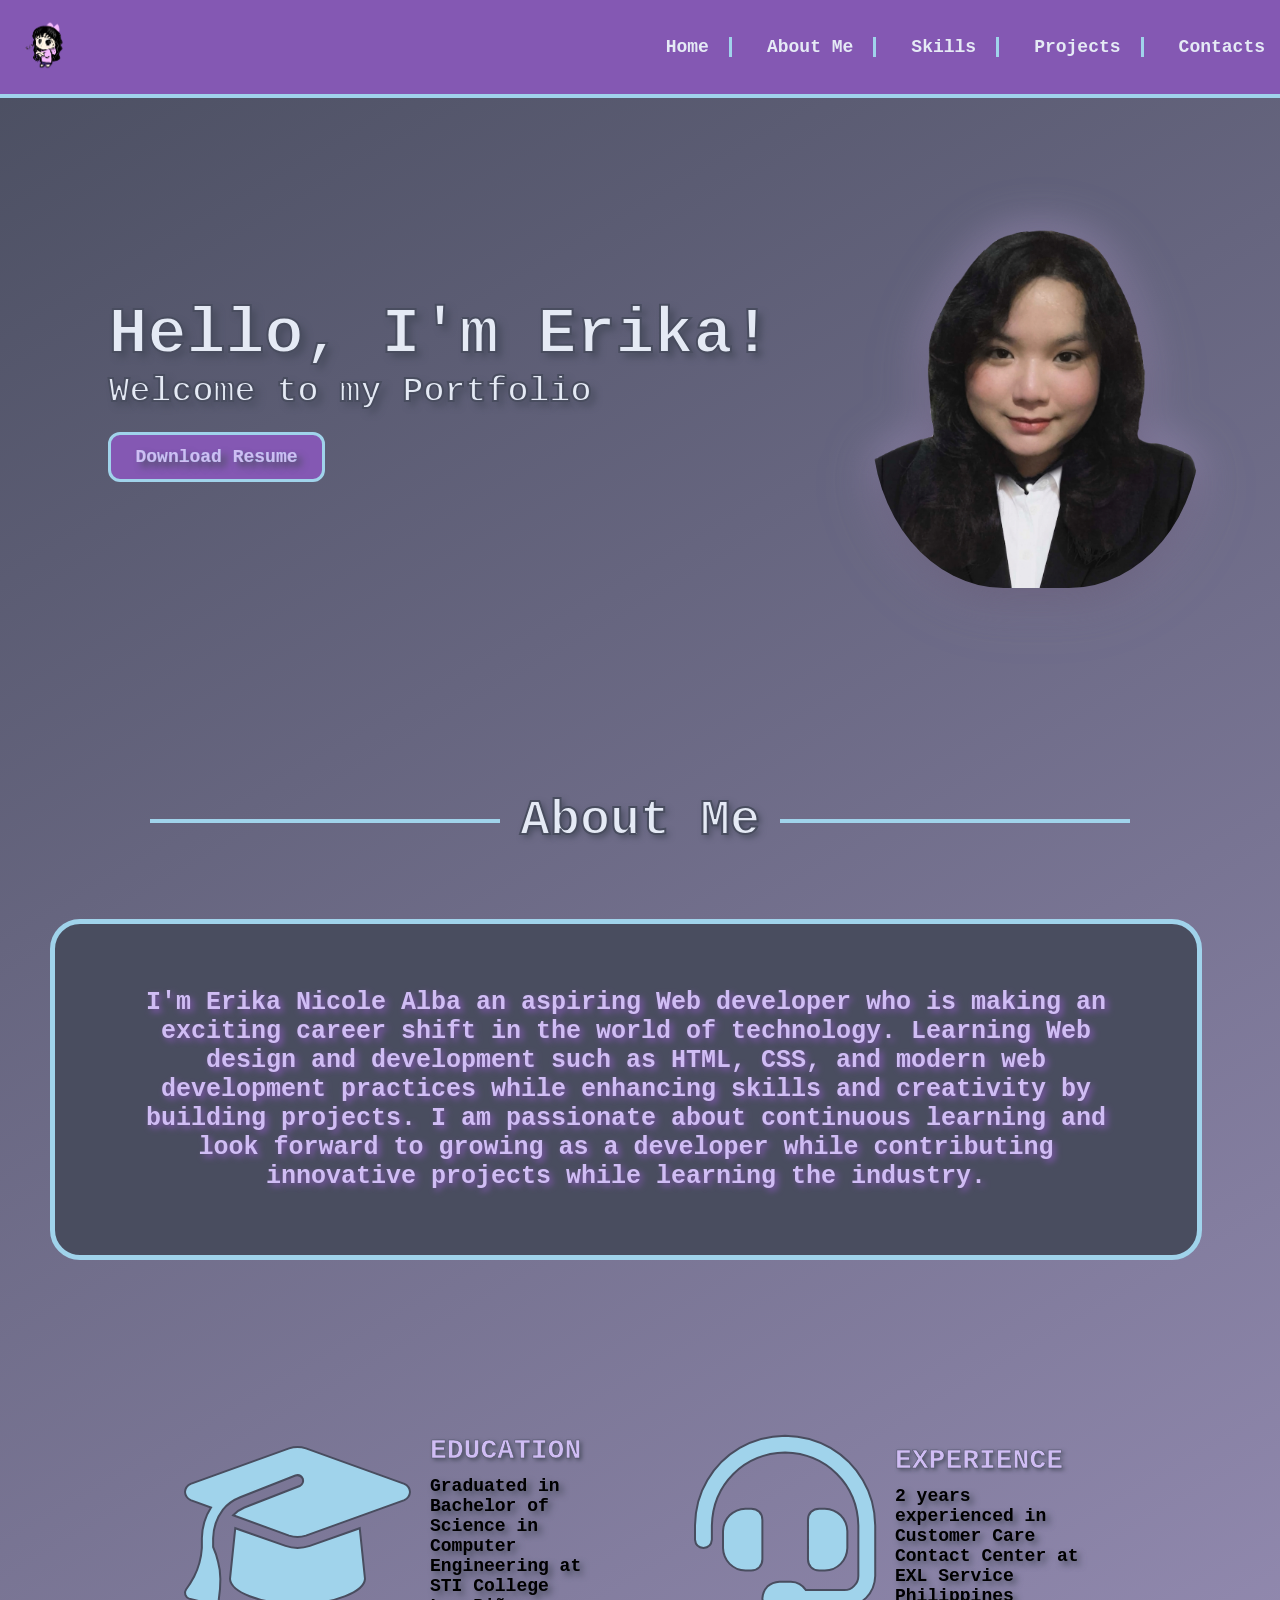
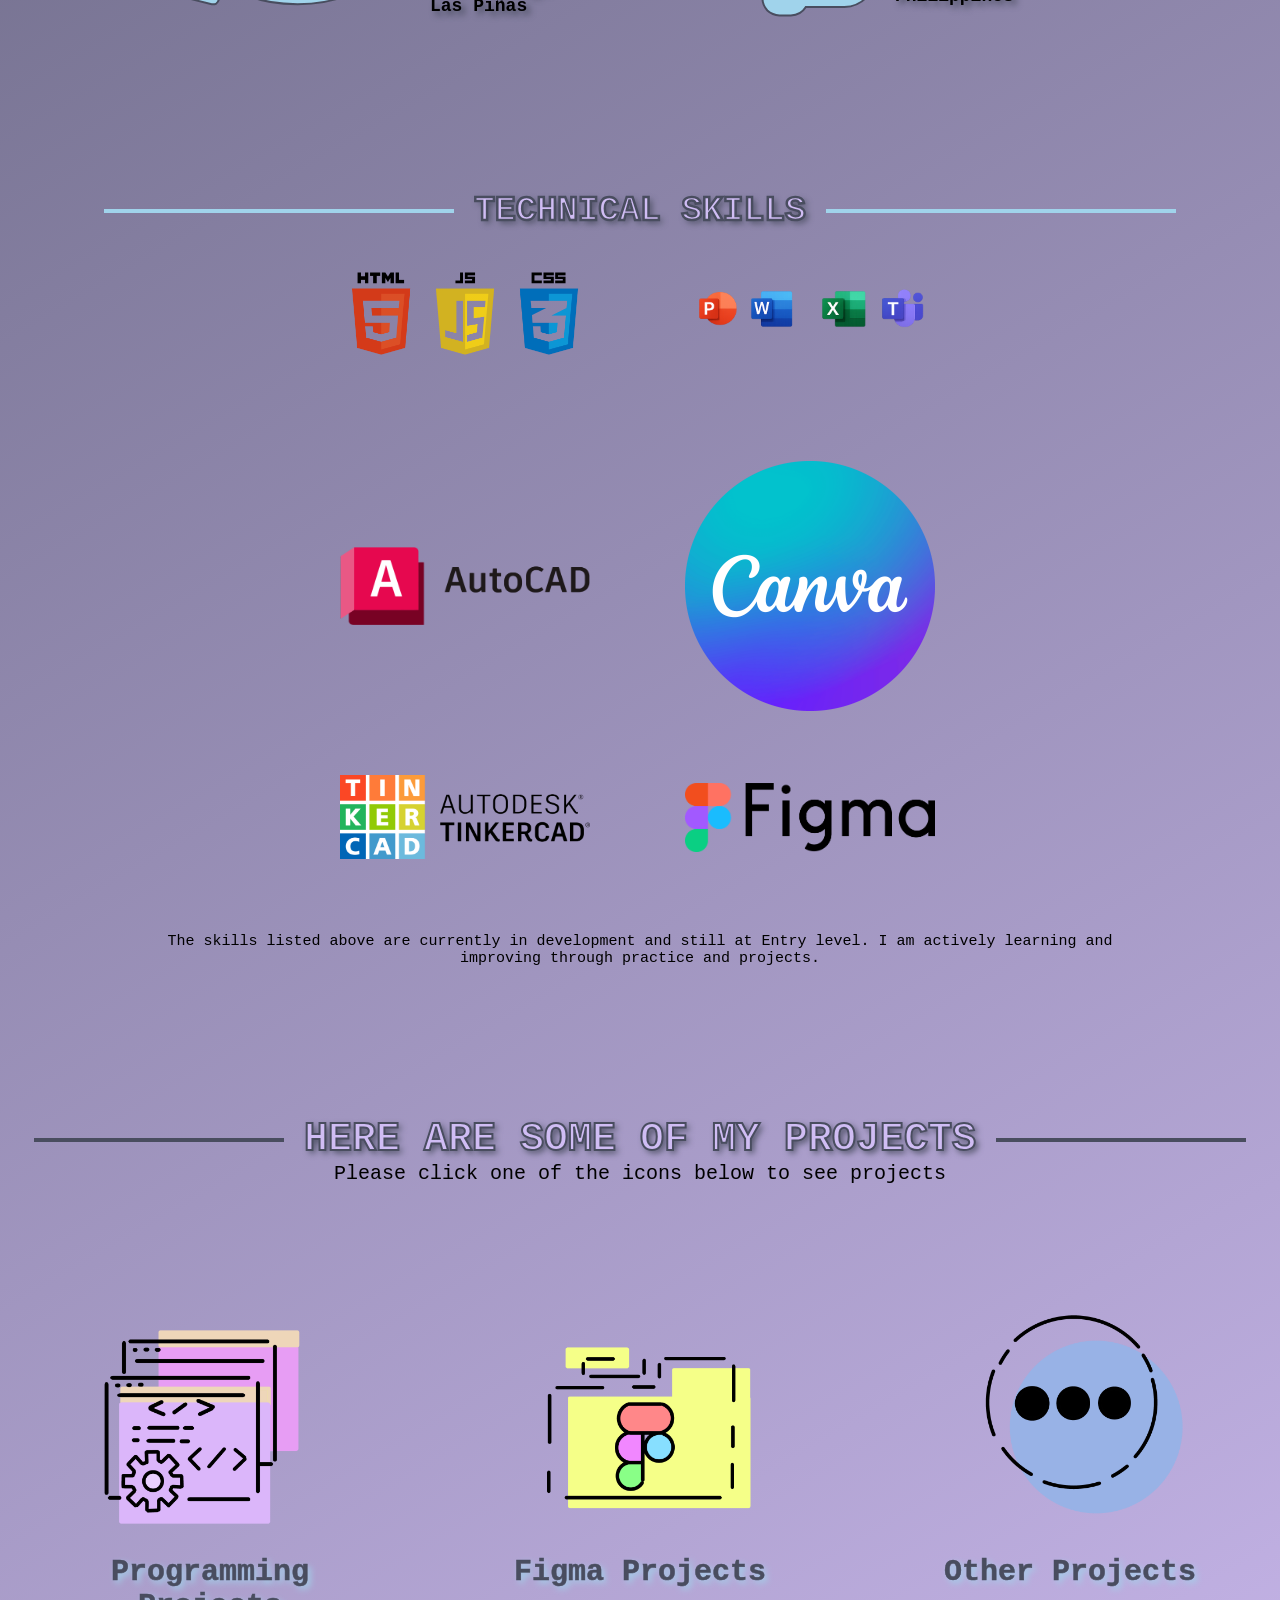
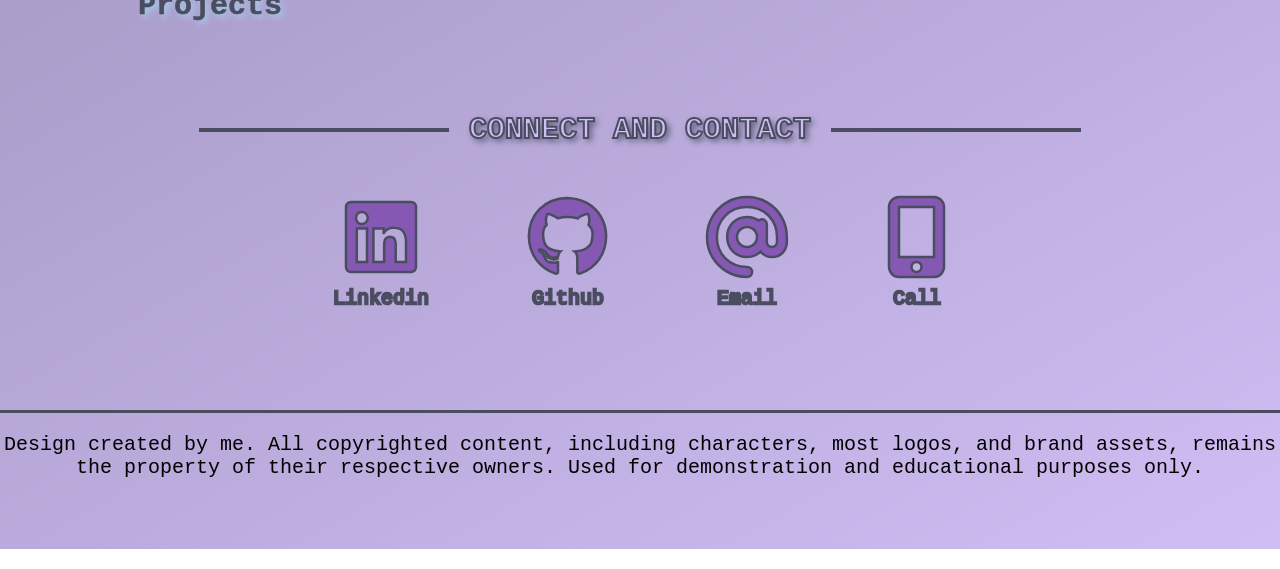
<file: index.html>
<!DOCTYPE html>
<html lang="en">
<head>
    <meta name="viewport" content="width=device-width, initial-scale=1.0">
    <link rel="stylesheet" href="main.css">  
    <link rel="stylesheet" href="https://cdnjs.cloudflare.com/ajax/libs/font-awesome/6.5.1/css/all.min.css">
</head>
<body>
    <nav id="navbar" class="nav">
        <div class="logo">
    <img src="images/LOGOGO.png" alt="Erika Logo">
    </div> 
        <ul class="nav-list">
          <li>
            <a href="#home">Home</a>
            </li>
            <li>
            <a href="#aboutme">About Me</a>
            </li>
            <li>
            <a href="#skill">Skills</a>
            </li>
          <li>
            <a href="#projects">Projects</a>
            </li>
          <li>
            <a href="#contact">Contacts</a>
            </li>
          </ul>
        </nav>
<!-----------HOME--------------->
    <section id="home" class="home">
        <div class="home-text">
        <h1 class="one">Hello, I'm Erika!</h1>
        <p class="two">Welcome to my Portfolio</p>

        <a href="images/ERIKA_NICOLE_ALBA--RESUME.pdf" download="Erika_Alba_Resume.pdf"  class="resume">
        Download Resume 
        </a>

        </div>
        
        <div class="picture-profile"> <!---DONT FORGET TO CHANGE PHOTO---->
        <img src="images/MePhoto.png" alt="Erika Logo">
         </div> 
         </section>

<!-----------ABOUT ME------------->
    <section id="aboutme" class="aboutme">
        <div class="about-text">
            <h1 class="a">About Me</h1>
            <p class="b">I'm Erika Nicole Alba an aspiring Web developer who is 
                making an exciting career shift in the world of technology. 
                Learning Web design and development such as HTML, CSS, and 
                modern web development practices while enhancing skills and 
                creativity by building projects. I am passionate about continuous 
                learning and look forward to growing as a 
                developer while contributing innovative projects while learning 
                the industry.</p>

            </div>
        <div class="icon-container">

        <div class="icon-card">
         <i class="fa-solid fa-graduation-cap"></i>

         <div class="icon-text">
        <p>EDUCATION</p>
        <span>Graduated in Bachelor of Science in Computer Engineering at STI College Las Piñas</span>
        </div>
        </div>

        <div class="icon-card">
        <i class="fas fa-headset"></i>

        <div class="icon-text">
        <p>EXPERIENCE</p>
        <span>2 years experienced in Customer Care Contact Center at EXL Service Philippines</span>
        </div>
        </div>
    </section>
    

<!-------------SKILLS---------------->
    <section id="skill" class="skill">

    <div class="skill-text">
        <h1>TECHNICAL SKILLS</h1>
    </div>

    <div class="skill-list">

        <div class="skill-img">
            <img src="images/skills/html.png" alt="HTML">
        </div>

        <div class="skill-img">
            <img src="images/skills/microsoft.png" alt="Microsoft">
        </div>

        <div class="skill-img">
            <img src="images/skills/autocad.png" alt="AutoCAD">
        </div>

        <div class="skill-img">
            <img src="images/skills/canva.png" alt="Canva">
        </div>

        <div class="skill-img">
            <img src="images/skills/tinkercad.png" alt="Tinkercad">
        </div>

        <div class="skill-img">
            <img src="images/skills/figma.png" alt="Figma">
        </div>
    </div>

     <div class="skill-note">
            <p class="skill-note-p"> The skills listed above are currently in development and 
                still at Entry level. I am actively learning and 
                improving through practice and projects.
        </div>
</section>

<!-----------------PROJECTS------------->
    <section id="projects">
    <h2 class="section-header">HERE ARE SOME OF MY PROJECTS</h2>
    <p class="section-note">
        Please click one of the icons below to see projects
    </p>

    <div class="project-container">

        <a href="coding.html" class="section-project">
            <img class="section-icons" src="images/coding.png" alt="Programming">
            <p class="project-title">
                <span class="title">Programming Projects</span>
            </p>
        </a>

        <a href="figma.html" class="section-project">
            <img class="section-icons" src="images/figma.png" alt="Figma">
            <p class="project-title">
                <span class="title">Figma Projects</span>
            </p>
        </a>

        <a href="other.html" class="section-project">
            <img class="section-icons" src="images/others.png" alt="Other">
            <p class="project-title">
                <span class="title">Other Projects</span>
            </p>
        </a>

    </div>
</section>

 <!--CONTACTS-->
         <section id="contact" class="contact-section">
          <div class="contact-section-header">
            <h1>CONNECT AND CONTACT</h1>
            </div>
          <div class="profile-link">
            <a href="https://www.linkedin.com/in/erika-nicole-alba-476012263" target="_blank" class="btn contact-details">
            <i class="fab fa-linkedin">
              </i>
            Linkedin
            </a>
            <a id="profile-link" href="https://github.com/ErikaAlba07" target="_blank" class="btn contact-details">
            <i class="fab fa-github">
              </i>
            Github
            </a>
            <a href="mailto:erikanicole.alba@outlook.com" class="btn contact-details">
            <i class="fas fa-at"></i>
            Email
            </a>

            <a href="tel:+639558328182"  class="btn contact-details">
            <i class="fas fa-mobile-alt"></i>
            Call
            </a>

    </div>

</section>
<!--DISCLAIMER-->
        <footer>
            
            <p> Design created by me. All copyrighted content, including characters, 
                most logos, and brand assets, 
                remains the property of their respective owners. 
                Used for demonstration and educational purposes only.</p>
      </footer>
</body>
</html>
</file>
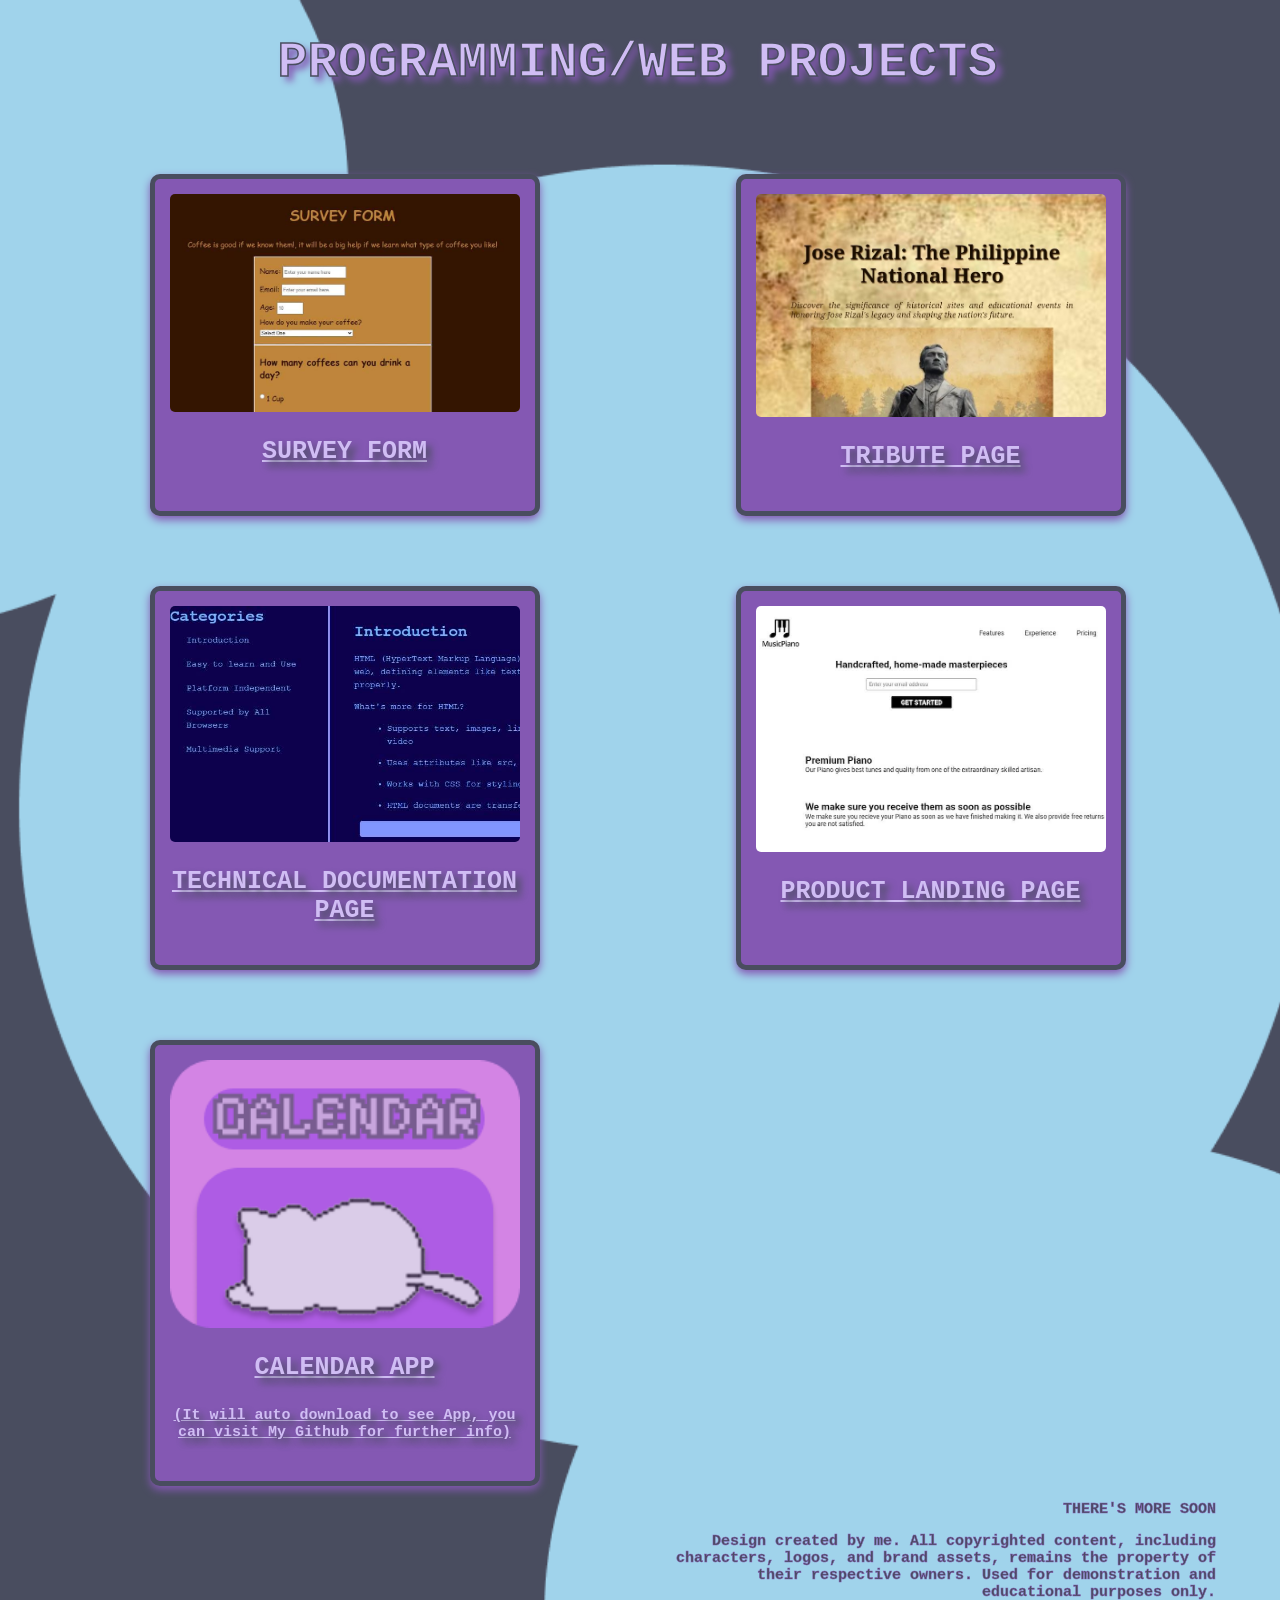
<file: coding.html>
<!DOCTYPE html>
<html lang="en">
<head>
    <link rel="stylesheet" href="coding.css">  
</head>
<body>
   <!---TITLE-->
   <h1 class="title-coding">
    PROGRAMMING/WEB PROJECTS
   </h1>

<!---SECTION/PROJECTS-->
   <section id="codings" class="coding-title">
    <div class="coding-grid">
        <a href="https://erikaalba-uwu.github.io/Survey-Form/"
        target="_blank" class="coding coding-title">
        <img class="coding-title" src="images/coding/survey.jpg">
        <p class="coding-title">
            <span class="title">
                SURVEY FORM
            </span>
        </p>
    </a>
        <a href="https://erikaalba-uwu.github.io/Tribute-Page2/"
        target="_blank" class="coding coding-title">
        <img class="coding-title" src="images/coding/tributepage.jpg" 
        alt="tribute project">
        <p class="coding-title">
            <span class="title">
                TRIBUTE PAGE
            </span>
        </p>
    </a>
        <a href="https://erikaalba-uwu.github.io/Documentation-Page/"
        target="_blank" class="coding coding-title">
        <img class="coding-title" src="images/coding/docpage.jpg" 
        alt="Technical project">
        <p class="coding-title">
            <span class="title">
                TECHNICAL DOCUMENTATION PAGE
            </span>
        </p>
    </a>
        <a href="https://erikaalba-uwu.github.io/Product-Landing-Page/"
        target="_blank" class="coding coding-title">
        <img class="coding-title" src="images/coding/musicpiano.jpg" 
        alt="product project">
        <p class="coding-title">
            <span  class="title">
                PRODUCT LANDING PAGE
            </span>
        </p>
   
        <a href="https://github.com/Erikaalba-UwU/Calendar-App/releases/download/v1.0.0/Calendar.App.Setup.1.0.0.exe"
        target="_blank" class="coding coding-title">
        <img class="coding-title" src="images/coding/calendar app.png" 
        alt="product project">
        <p class="coding-title">
            <span class="title">
                CALENDAR APP
                <p class="note">(It will auto download to see App, you can visit My Github for further info)</p>
            </span>
            
        </p>
    </a>
    </div>
   </section>
   <!--------DISCLAIMER-----------> 
    <footer>
            <p>THERE'S MORE SOON</p>
            <p> Design created by me. All copyrighted content, including characters, 
                logos, and brand assets, 
                remains the property of their respective owners. 
                Used for demonstration and educational purposes only.</p>
      </footer>
</body>
</file>
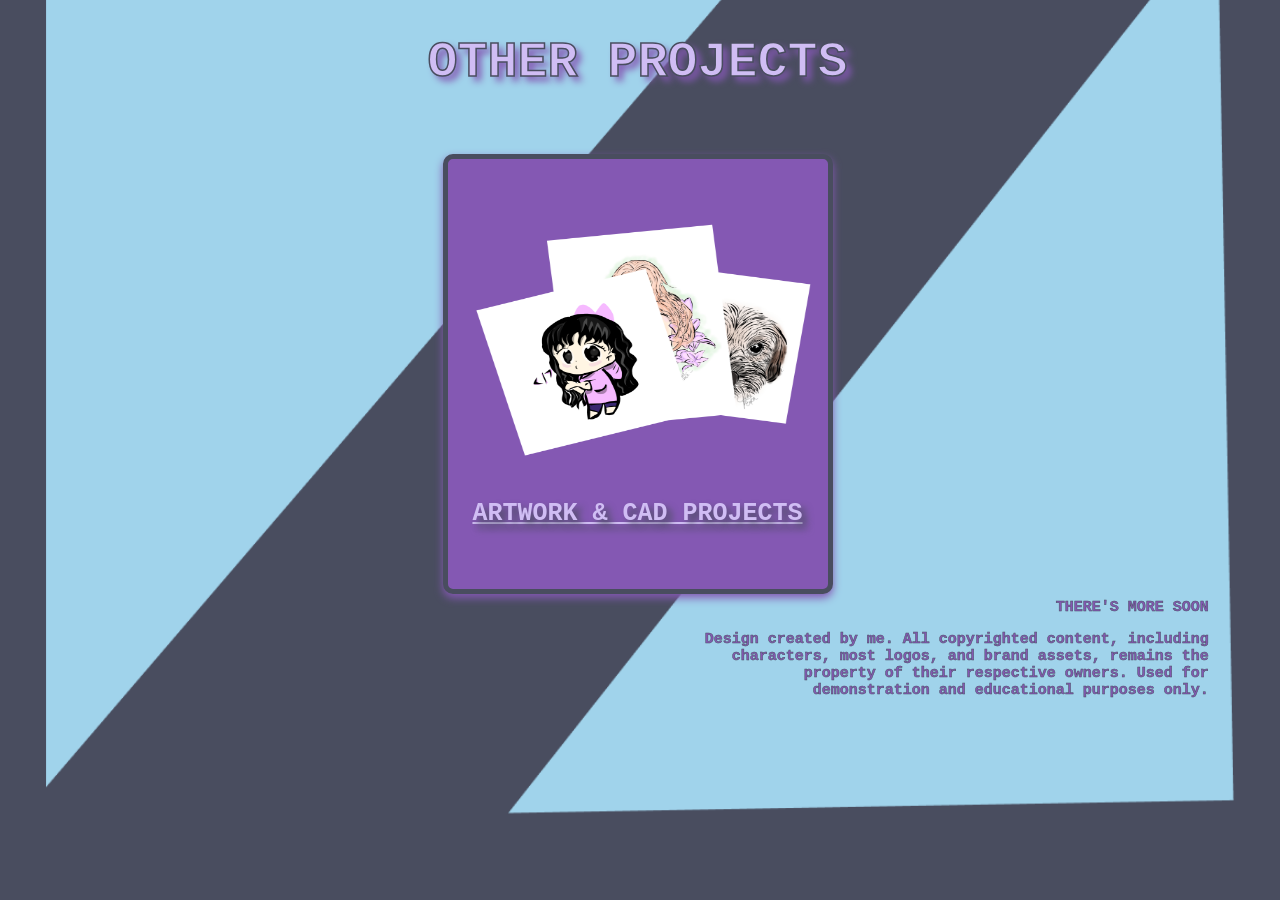
<file: other.html>
<!DOCTYPE html>
<html lang="en">
<head>
    <link rel="stylesheet" href="other.css">  
</head>
<body>
   <!---TITLE-->
   <h1 class="title-coding">
    OTHER PROJECTS
   </h1>

<!----SECTIONs---->
   <section id="others" class="other-title">
    <div class="other-grid">
        <a href="https://1drv.ms/f/c/BEA136E6FA4F66B0/IgDI6vtaIsKARa7IOO7Ks0c_ARoc52Eb3smKeu05C3tBF1A"
        target="_blank" class="other other-title">
        <img class="other-title" src="images/other/Gallery.png">
        <p class="other-title">
            <span class="title">
            ARTWORK & CAD PROJECTS
            </span>
        </p>
    </a>


    <!-------------OTHER PROJECTS IF NEEDED TO ADD------------
        <a href="------------"
        target="_blank" class="other other-title">
        <img class="other-title" src="images/other/Gallery.png">
        <p class="other-title">
            <span class="title">
            "TITLE"
            </span>
        </p>
    </a>
-------->
        </div>
   </section>
   <!--------DISCLAIMER-----------> 
    <footer>
            <p>THERE'S MORE SOON</p>
            <p> Design created by me. All copyrighted content, including characters, 
                most logos, and brand assets, 
                remains the property of their respective owners. 
                Used for demonstration and educational purposes only.</p>
      </footer>

</body>
</file>
<file: main.css>
:root {
  --main-background: #494D5F;
  --main-font1: #D0BDF4;
  --main-font2: #E5EAF5 ;
  --main-layout: #A0D3EB;
  --main-logo: #8458B3;
}

/*
var(--main-background);
var(--main-font1);
var(--main-font2);
var(--main-layout);
var(--main-logo);
*/

html{
    scroll-behavior: smooth;
    scroll-padding-top: 110px;
    margin-top: -20px;
}

* {
    margin: 0;
    padding: 0;
    box-sizing: border-box;
}


body {
    background: linear-gradient(150deg, #494D5F,
     #D0BDF4 );
    animation: slideUp 0.8s ease forwards;
}

@keyframes slideUp {
    0%{
        transform: translateY(20px); opacity: 0;}
    100%{
        transform: translateY(0); opacity: 1;
    }
    }


.nav {
    position: sticky;
    top: 0;
    left: 0;
    width: 100%;

    display: flex;
    justify-content: space-between;
    align-items: center;

    padding: 15px;
    background-color: var(--main-logo);
    border-bottom: 4px solid var(--main-layout);
    z-index: 1000;
}

/* ---------------LOGO-------------- */
.logo img {
    width: 60px;
    height: 60px;
    border-radius: 50%;
    object-fit: cover;
}

.nav-list {
    display: flex;
    list-style: none;
    gap: 15px;
    margin: 0;
    padding: 0;
    background: transparent;
}

.nav-list li {
    background: transparent;
}

.nav-list a {
    text-decoration: none;
    color: var(--main-font2);
    font-size: 18px;
    font-weight: bold;
    font-family: 'Courier New', Courier, monospace;
    background: transparent;

    transition: 0.3s ease;
}

.nav-list a:hover {
    color: var(--main-layout);
}

.nav-list a {
    display: inline-block;
}

.nav-list li:not(:last-child) {
    border-right: 3px solid var(--main-layout);
    padding-right: 20px;
    margin-right: 20px;
}


/*----------------HOME------------*/
.home {
    display: flex;
    justify-content: center;
    align-items: center;
    margin-top: 110px;
    gap: 100px;
}

.home-text {
    text-align: left;
    -webkit-text-stroke: 2px #494D5F;
    font-family: 'Courier New', Courier, monospace;
    Color: var(--main-font2);
    font-weight: 600;
    text-shadow: 5px 5px 7px #494D5F;
    
}

.one {
    font-size: 65px;

}
.two {
    font-size: 35px;
}
.resume {
    display: inline-block;
    padding: 12px 24px;
    margin-top: 20px;

    background-color: var(--main-logo);;
    color: var(--main-font1);
    -webkit-text-stroke: 0.2px var(--main-layout);

    text-decoration: none;
    font-family: 'Courier New', Courier, monospace;
    font-size: 18px;
    font-weight: bold;

    border: 3px solid var(--main-layout);
    border-radius: 12px;

    cursor: pointer;
    transition: all 0.3s ease;
}

.resume:hover {
    background-color: var(--main-background);
    transform: translateY(-3px);
    box-shadow: 0 5px 15px var(--main-logo);
}

.resume:active {
    transform: translateY(0);
}


.picture-profile img {
    width: 110%;
    height: 400px;
    padding-top: -10px;
    object-fit: cover;
    border-radius: 40%;
    filter:
        drop-shadow(0 10px 20px rgba(0,0,0,.35))
        drop-shadow(0 0 20px rgba(208,189,244,.6));
}

/*------------ABOUT ME--------------------*/
.about-text{
    margin-top: 200px;
    margin-bottom: 150px;
}

.a {
    display: flex;
    align-items: center;
    justify-content: center;
    gap: 20px;
    text-align: center;
    -webkit-text-stroke: 2px #494D5F;
    font-family: 'Courier New', Courier, monospace;
    Color: var(--main-font2);
    font-size: 50px;
    font-weight: bold;
    text-shadow: 3px 3px 6px #494D5F;
    margin-bottom: 70px;

}

.a::before,
.a::after {
    content: "";
    width: 350px;
    height: 4px;
    background-color: var(--main-layout);
}


.b{
    width: 90%;
    height: 30%; 
    background-color: #494D5F;

    display: flex;
    justify-content: center;
    align-items: center;
    padding: 5%;

    text-align: center;
    font-family: 'Courier New', Courier, monospace;
    border-radius: 30px;
    font-size: 25px;
    font-weight: 550;
    border: 5px solid var(--main-layout);
    color:var(--main-font1);
    margin-left: 50px;
    text-shadow: 3px 3px 6px #8458B3;
    
}

   /*ICON*/
        
.icon-container {
    display: flex;
    justify-content: center;
    gap: 60px;
    flex-wrap: wrap;
    text-align: left;
    margin-bottom: 150px;
}

.icon-card {
    display: flex;
    align-items: center;
    gap: 20px;

    padding: 25px;
    width: 450px;
}

.icon-card i {
    font-size: 180px;
    color: var(--main-layout);
    margin: 0;
    -webkit-text-stroke: 2px #494D5F;
}

.icon-text p {
    font-size: 28px;
    font-weight: bold;
    color: var(--main-font1);
    font-family: 'Courier New', Courier, monospace;
    margin-bottom: 10px;
    text-shadow: 2px 2px 4px #494D5F;
    -webkit-text-stroke: 0.5px #494D5F;
}

.icon-text span {
    font-size: 18px;
    font-weight: bold;
    color: black;
    font-family: 'Courier New', Courier, monospace;
    text-shadow: 4px 4px 6px #494D5F;
}


/*---------------SKILLS----------------*/
.skill-list {
    display: grid;
    grid-template-columns: repeat(2, 1fr);
    gap: 60px;
    max-width: 600px;
    margin: 0 auto;
    align-items: center;
    column-gap: 90px;
    margin-bottom: 70px;
}

.skill-img img {
    width: 250px;
    height: auto;
    object-fit: contain;
    transition: transform 0.3s ease;
}

.skill-img img:hover {
    transform: scale(1.1);
}

.skill-text {
    display: flex;
    align-items: center;
    justify-content: center;
    gap: 20px;
    text-align: center;
    -webkit-text-stroke: 2.5px #494D5F;
    font-family: 'Courier New', Courier, monospace;
    Color: var(--main-font1);
    font-size: 23px;
    text-shadow: 3px 3px 6px #494D5F;
}

.skill-text::before,
.skill-text::after {
    content: "";
    width: 350px;
    height: 4px;
    background-color: var(--main-layout);
}


.skill-note {
    text-align: center;
    font-family: 'Courier New', Courier, monospace;
    Color: black;
    font-weight: 200;
    font-size: 15px;
    margin-bottom: 150px;
    margin-left: 150px;
    margin-right: 150px;
    
}


/*-------------------PROJECTS--------------*/
.project-container {
    display: flex;
    justify-content: center;
    gap: 80px;
    flex-wrap: wrap;
    margin-bottom: 50px;
}

.section-project {
    display: flex;
    flex-direction: column;
    align-items: center;
    text-decoration: none;

    width: 350px;
    padding: 20px;

    transition: transform 0.3s ease;
}

.section-project:hover {
    transform: scale(1.05);
}

.section-icons {
    width: 280px;
    height: 280px;
    object-fit: contain;
}

.project-title {
    text-align: center;
    -webkit-text-stroke: 0.5px #494D5F ;
    font-family: 'Courier New', Courier, monospace;
    Color: var(--main-background);
    font-size: 20px;
    font-weight: bold;
    text-shadow: 3px 3px 6px #A0D3EB;
}

.title {
    font-size: 30px;
    font-weight: bold;
}


.section-note{
    text-align: center;
    font-family: 'Courier New', Courier, monospace;
    Color: black;
    font-size: 20px;
    margin-bottom: 70px;
}

.section-header{
    display: flex;
    align-items: center;
    justify-content: center;
    gap: 20px;
    text-align: center;
    -webkit-text-stroke: 2px #494D5F ;
    font-family: 'Courier New', Courier, monospace;
    Color: var(--main-font1);
    font-size: 40px;
    font-weight: bold;
    text-shadow: 3px 3px 6px #494D5F;
}

.section-header::before,
.section-header::after {
    content: "";
    width: 250px;
    height: 4px;
    background-color: #494D5F;
}


.section-header, .section-note{
    text-align: center;
}

/*---------------CONTACTS--------------*/
.contact-section{
    margin-bottom: 100px;
    margin-top: 70px;
}

.profile-link {
    display: flex;
    justify-content: center;
    gap: 100px;
    flex-wrap: wrap;
}

.contact-details {
    display: flex;
    flex-direction: column;
    align-items: center;
    text-decoration: none;
    color: var(--main-logo);
    font-family: 'Courier New', Courier, monospace;
    font-size: 20px;
    -webkit-text-stroke: 2.5px #494D5F;
}

.contact-details i {
    font-size: 80px;
    margin-bottom: 10px;
}

.contact-details:hover {
    transform: translateY(-8px);
    transition: 0.3s ease;
}
.contact-section-header{
    display: flex;
    align-items: center;
    justify-content: center;
    gap: 20px;
    margin-top: 50px;
    margin-bottom: 50px;

    text-align: center;
    -webkit-text-stroke: 2px #494D5F ;
    font-family: 'Courier New', Courier, monospace;
    Color: var(--main-font1);
    font-size: 20px;
    font-weight: bold;
    text-shadow: 3px 3px 6px #494D5F;
}

.contact-section-header::before,
.contact-section-header::after {
    content: "";
    width: 250px;
    height: 4px;
    background-color: #494D5F;
}


.contact-section-header{
    text-align: center;
}

/*--------------DISCLAIMER---------------*/
footer{
    border-top: 3px solid #494D5F;
    padding-top: 20px;
    font-size: 20px;
    Color: black;
    font-family: 'Courier New', Courier, monospace;
    text-align: center;
    margin-bottom: 70px;
}
 /*---------------RESPONSIVE---------------*/

@media (max-width: 992px) {

    .home {
        flex-direction: column;
        text-align: center;
        gap: 50px;
        margin-top: 80px;
    }

    .home-text {
     text-align: center;
    -webkit-text-stroke: 0.1px #494D5F;

    .b {
        width: 90%;
        margin: 0 auto;
        display: flex;
        justify-content: center;
        align-items: center;
        font-size: 18px;
    }

    .skill-list {
        grid-template-columns: repeat(2, 1fr);
        gap: 25px;
        column-gap: 40px;
        max-width: 90%;
    }

    .project-container {
        gap: 40px;
    }

    .profile-link {
        gap: 50px;
    }
    .skill-img {
        display: flex;
        justify-content: center;
        align-items: center;
    }
}

  

@media (max-width: 768px) {

    .nav {
        flex-direction: column;
        padding: 15px;
    }

    .nav-list {
        flex-wrap: wrap;
        justify-content: center;
        gap: 15px;
    }

    .nav-list li:not(:last-child) {
        border-right: none;
        margin-right: 0;
        padding-right: 0;
    }

    .home {
        flex-direction: column;
        gap: 40px;
        margin-top: 70px;
        padding: 20px;
    }

    .home-text {
        text-align: center;
        -webkit-text-stroke: 1px var(--main-font2);

    .one {
        font-size: 45px;
    }

    .two {
        font-size: 28px;
    }

    .picture-profile img {
        width: 280px;
        height: 280px;
    }


    .section-header {
        font-size: 38px;
    }
    .section-header, .a {
        Color: var(--main-font2);
        -webkit-text-stroke: 1px var(--main-font2);
    }

    .a::before,
    .a::after,
    .skill-text::before,
    .skill-text::after,
    .section-header::before,
    .section-header::after {
        width: 80px;
    }

     .b {
        width: 90%;
        margin: 0 auto;
        display: flex;
        justify-content: center;
        align-items: center;
        font-size: 25px;
    }
 

    .icon-container {
        gap: 30px;
    }

    .icon-card {
        width: 100%;
        flex-direction: column;
        text-align: center;
    }

    .icon-card i {
        font-size: 120px;
    }

    .icon-text p {
        font-size: 22px;
        -webkit-text-stroke: 1px var(--main-font2);
    }
      
    .skill-list {
        grid-template-columns: 1fr;
        gap: 20px;
        max-width: 100%;
    }
      
    .skill-img {
        display: flex;
        justify-content: center;
        align-items: center;
    }

    .skill-text {
        font-size: 30px;
        -webkit-text-stroke: 1px var(--main-font2);
  }

    .section-project {
        width: 90%;
    }

    .section-icons {
        width: 220px;
        height: 220px;
    }

    .profile-link {
        flex-direction: column;
        gap: 40px;
    }

    footer {
        font-size: 16px;
        padding: 15px;
    }
      
    .contact-section-header p {
        font-size: 20px;
   }

    .skill-note-p {
      width: 100px;
    }
}

  
@media (max-width: 480px) {

    .one {
        font-size: 34px;
        font-weight: 500;
    }

    .two {
        font-size: 22px;
    }

    .picture-profile img {
        width: 220px;
        height: 220px;
    }

    .icon-card i {
        font-size: 90px;
    }

    .icon-text p {
        font-size: 22px;
        -webkit-text-stroke: 1px var(--main-font2);
    }

    .icon-text span {
        font-size: 16px;
    }

    .section-header,
    .a {
        font-size: 35px;
        -webkit-text-stroke: 1px var(--main-font2);
        
        
    }

    .project-title {
        font-size: 18px;
    }

    .skill-img {
        display: flex;
        justify-content: center;
        align-items: center;
    }
  
    .skill-list {
        grid-template-columns: 1fr;
        gap: 15px;
}
  
    .skill-text {
        font-size: 20px;
        -webkit-text-stroke: 1px var(--main-font2);
  }
  
   .b {
        width: 90%;
        margin: 0 auto;
        display: flex;
        justify-content: center;
        align-items: center;
        font-size: 20px;
    }

  .contact-section-header p {
      font-size: 20px;
    }
  .skill-note-p{
      width: 100px;
  }
  }
</file>
<file: coding.css>
/*----------BACKGROUND-------------*/
:root {
  --main-background: #494D5F;
  --main-font1: #D0BDF4;
  --main-font2: #E5EAF5 ;
  --main-layout: #A0D3EB;
  --main-logo: #8458B3;
}


body {
    background-image: url("images/coding/programming\ bg.png");
    background-size: cover;
    background-position: center;
    background-repeat: no-repeat;
    height: 100%;
  
    opacity: 0;
    transform: translateY(50px);
    animation: slideUp 0.8s ease forwards;
    
}
@keyframes slideUp {
    0%{
        transform: translateY(20px); opacity: 0;}
    100%{
        transform: translateY(0); opacity: 1;
    }
    }

body{
    margin-left: 5%;
    margin-right: 5%;
}


/*--------title------------*/
.title-coding {
    justify-content: center;
    align-items: center;
    text-align: center;

    font-family: 'Courier New', Courier, monospace;
    Color: var(--main-font1);
    font-size: 50px;
    font-weight: 800;
    margin-right: 5px;

    -webkit-text-stroke: 1.5px #494D5F;
    text-shadow: 5px 5px 7px #8458B3;
}

/*--------IMAGES--------*/
.coding-grid {
    display: grid; 
    grid-template-columns: repeat(2, 1fr); 
    gap: 20px; 
    justify-items: center;
}

.coding {
    /*width: calc(50% - 20px);*/
    width: 100%;
    max-width: 350px; 
    text-align: center;
    font-family: 'Courier New', Courier, monospace;
    Color: var(--main-font1);
    font-size: 25px;
    font-weight: 800;
    margin-right: 5px;
    text-shadow: 5px 5px 7px #494D5F;
}

.coding img {
    width: 100%;
    height: auto;
    display: block;
}

/*--------Frame------*/
.coding {
    border: 5px solid #494D5F;
    border-radius: 10px;
    padding: 15px;
    text-align: center;
    background-color: var(--main-logo);
    box-shadow: 0 4px 8px #8458B3;
    margin-top: 50px;
}

.coding:hover{
    transform: scale(0.9);
}

.coding img {
    width: 100%;
    height: auto;
    border-radius: 5px;
}

.title {
    display: block;
    margin-top: 10px;
    font-weight: bold;
}

.note {
    font-size: 15px;
}
/*-------DISCLAIMER-----------*/
footer {
    text-align: right;
    font-family: 'Courier New', Courier, monospace;
    Color: var(--main-background);;
    font-size: 15px;
    font-weight: 800;
    margin-left: 600px;
    -webkit-text-stroke: 0.5px #8458B3;
}
</file>
<file: other.css>
:root {
  --main-background: #494D5F;
  --main-font1: #D0BDF4;
  --main-font2: #E5EAF5 ;
  --main-layout: #A0D3EB;
  --main-logo: #8458B3;
}


body {
    
    background-image: url("images/other/other\ bg.png");
    background-size:  110%;
    background-position: center;
    background-repeat: no-repeat;
    min-height: 100%;
    background-color : var(--main-background);
    opacity: 0;
    transform: translateY(50px);
    animation: slideUp 0.8s ease forwards;

}

@keyframes slideUp {
    0%{
        transform: translateY(20px); opacity: 0;}
    100%{
        transform: translateY(0); opacity: 1;
    }
    }

/*--------title------------*/
.title-coding{
    justify-content: center;
    align-items: center;
    text-align: center;

    font-family: 'Courier New', Courier, monospace;
    Color: var(--main-font1);
    font-size: 50px;
    font-weight: 800;
    margin-right: 5px;

    -webkit-text-stroke: 1.5px #494D5F;
    text-shadow: 5px 5px 7px #8458B3;
}

.other-grid {
    display: flex;
    flex-wrap: wrap;
    justify-content: center;
    gap: 20px;
}

.other {
    width: 100%;
    max-width: 350px; 
    text-align: center;
    font-family: 'Courier New', Courier, monospace;
    Color: var(--main-font1);
    font-size: 25px;
    font-weight: 800;
    margin-right: 5px;
    text-shadow: 5px 5px 7px #494D5F;
}

.other img {
    width: 100%;
    height: 75%;
    display: block;
    border-radius: 5px;
}

/*--------Frame------*/
.other {
     border: 5px solid #494D5F;
    border-radius: 10px;
    padding: 15px;
    text-align: center;
    background-color: var(--main-logo);
    box-shadow: 0 4px 8px #8458B3;
    margin-top: 30px;
    margin-bottom: 20px;
    height: 400px;
}

.other:hover{
    transform: scale(0.9);
}



.title {
    display: block;
    margin-top: 10px;
    margin-bottom: 250px;
    font-weight: bold;
}

/*-------DISCLAIMER-----------*/
footer {
    text-align: right;
    font-family: 'Courier New', Courier, monospace;
    Color: var(--main-logo);
    font-size: 15px;
    font-weight: 800;
    margin-left: 55%;
    margin-right: 7.%;
    margin-top: -30px;
    max-width: 40%;
    -webkit-text-stroke: 0.5px #494D5F;
}

@media( max-width: 480px) {
  .title{
    -webkit-text-stroke: 0.5px #494D5F;
  }
}
</file>
